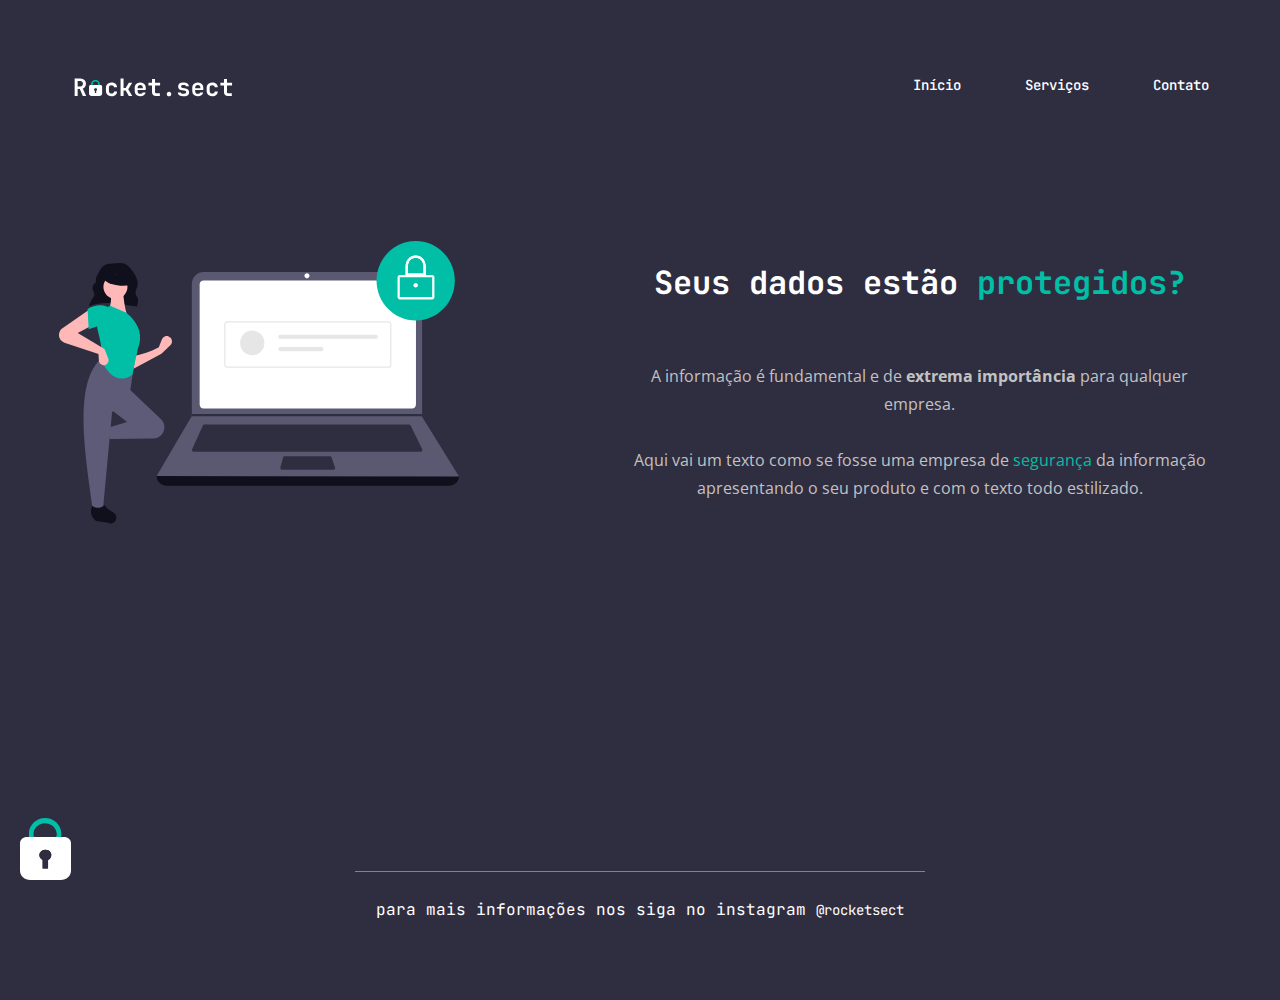
<file: index.html>
<!DOCTYPE html>
<html lang="pt-br">
<head>
    <link rel="preconnect" href="https://fonts.googleapis.com">
    <link rel="preconnect" href="https://fonts.gstatic.com" crossorigin>

    <meta charset="UTF-8">
    <meta name="viewport" content="width=device-width, initial-scale=1.0">

    <link href="https://fonts.googleapis.com/css2?family=JetBrains+Mono&family=Open+Sans&display=swap" rel="stylesheet">

    <link rel="stylesheet" href="css/style.css">
    <title>Projeto 02 - Desafio01 </title>
</head>
<body>
    <div class="page">
    
    <header id="cabecalho">
        <img src="assets/logo.svg" alt="">
        <nav>
            <ul>
                <li><a href="#">Início</a></li>
                <li><a href="#">Serviços</a></li>
                <li><a href="#">Contato</a></li>
            </ul>
        </nav>
    </header>

    <main class="container">
        <img src="assets/img-main.svg" alt="" class="teste">  
        <div class="container__content">
            <h1>Seus dados estão <span>protegidos?</span></h1>
            <p>
                A informação é fundamental e de <strong>extrema importância</strong> para qualquer <br> empresa.
                <br>
                <br>
                Aqui vai um texto como se fosse uma empresa de <span>segurança</span> da informação apresentando o seu produto e com o texto todo estilizado.
            </p>
        </div>

        </main>
</div>

<footer id="rodape">
    <p>para mais informações nos siga no instagram <a href="">@rocketsect</a></p>
</footer>

    <img src="assets/padlock.svg" alt="" class="padlock">
</body>
</html>
</file>
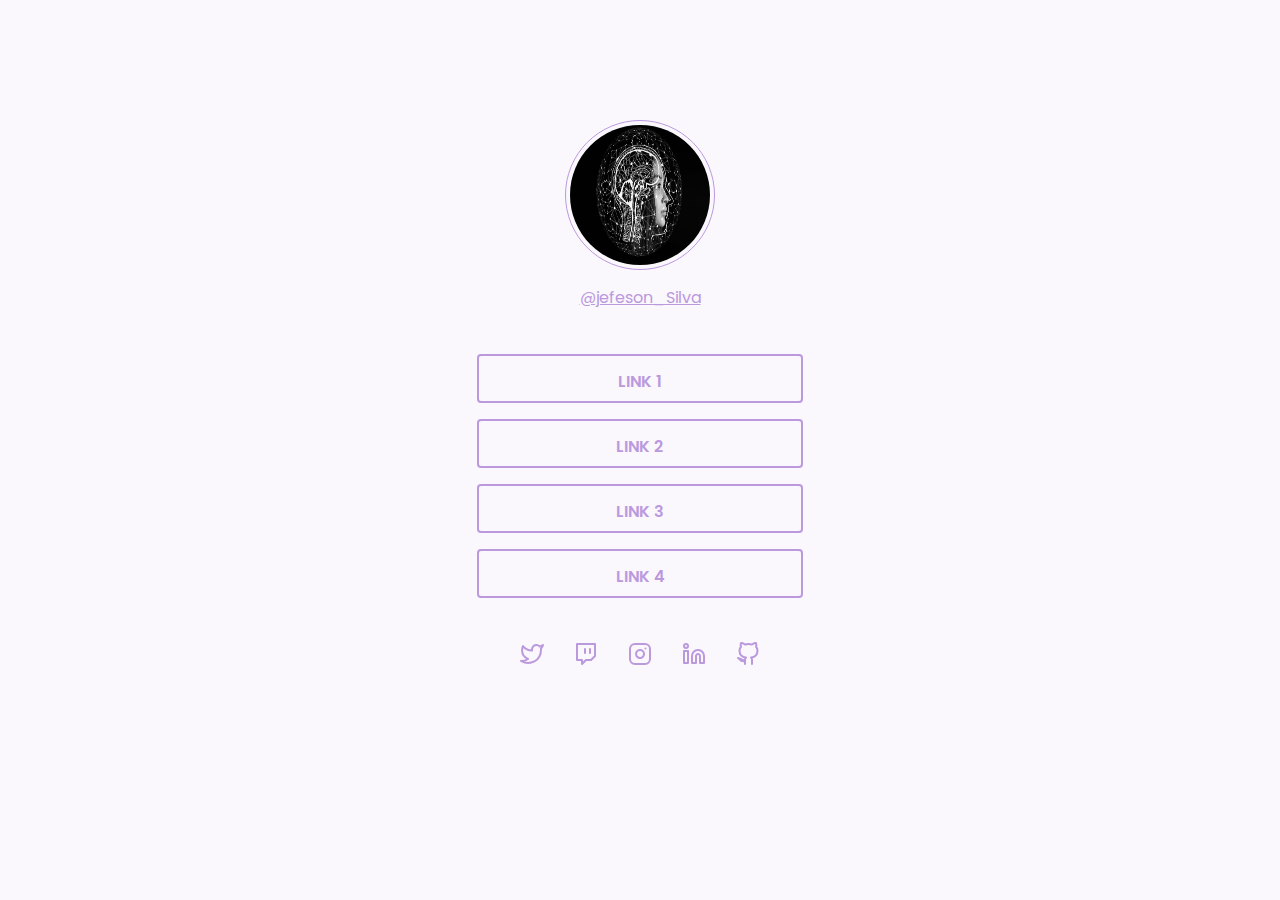
<file: assets/Desafio Social Tree/index.html>
<!DOCTYPE html>
<html lang="pt-br">
<head>
    <meta charset="UTF-8">
    <meta name="viewport" content="width=device-width, initial-scale=1.0">
    <link rel="stylesheet" href="./css/style.css">
    <link href="https://fonts.googleapis.com/css2?family=Poppins:wght@300&display=swap" rel="stylesheet">
    <title>Social Tree</title>
</head>
<body>
    <div class="principal">
        <main>
                            <!--PERFIL-->
                <div class="profile">
                    <img src="./assets/ia.jpg" alt="" class="profile__photo">
                    <a href="" class="profile-social__link">@jefeson_Silva</a>
                </div>
                                    <!--LINKS 1234-->
            <div class="links">
                <ul class="lista__menu">
                    <li class="lista-menu__link">
                        <a href="" class="link__ancora">LINK 1</a>
                    </li>
                    <li class="lista-menu__link">
                        <a href="" class="link__ancora">LINK 2</a>
                    </li>
                    <li class="lista-menu__link">
                        <a href="" class="link__ancora">LINK 3</a>
                    </li>
                    <li class="lista-menu__link">
                        <a href="" class="link__ancora">LINK 4</a>
                    </li>
                </ul>
            </div>
        </main>
                                   <!--REDES SOCIAIS-->
        <footer class="social__links">
            <img src="./assets/twitter.svg" alt="" class="icon__twitter">
            <img src="./assets/twitch.svg" alt="" class="icon__twitch">
            <img src="./assets/instagram.svg" alt="" class="icon__instagram">
            <img src="./assets/linkedin.svg" alt="" class="icon__linkedin">
            <img src="./assets/github.svg" alt="" class="icon__github">
        </footer>
    </div>      
</body>
</html>
</file>
<file: css/style.css>
*{
    margin: 0;
    padding: 0;
    box-sizing: border-box;
}

:root{
    --background :#2F2E41;    
    --pelate1 :#00BFA6;   
    --pelate2 :#C2C2C2;   
    --pelate3 :#FFF;

    --font-1: 'JetBrains Mono', monospace;
    --font-2: 'Open Sans', sans-serif;

}

body{
    font-family: var(--font-1);
    background: var(--background);
}


.page{
    width: 1280px;
    height: 720px;
    margin: auto;
}

#cabecalho{
    margin: 71px;
    display: flex;
    justify-content: space-between;
    align-items: center;
    gap: px;
}

#cabecalho nav ul{
    display: flex;
    gap: 64px;
}

#cabecalho nav ul li{
    list-style: none;
}

#cabecalho nav ul li a{
    color: var(--pelate3);
    font-size: 14px;
    font-weight: 500;
    line-height: 28px;
    text-decoration: none;
}

.container{
    padding-top: 71px;
    /* margin: 0 40px; */
    display: flex;
    justify-content: space-evenly;
    align-items: center;
    gap: 100px;
}

.container__content{
    display: flex;
    flex-direction: column;
    text-align: center;
    width: 604px;
}

.container__content h1{
    line-height: 40px;
    color: var(--pelate3);
}

.container__content p{
    margin-top: 59px;
    font-family: var(--font-2);
    color: var(--pelate2);
    line-height: 28px;
}

.container__content h1 span, .container__content p span{
    color: var(--pelate1);
}

#rodape{
    margin: 80px 30px;
}

#rodape p{
    color: var(--pelate3);
    width: 570px;
    margin: auto;
    border-top: 1px solid #00BFA6;;
    padding-top: 27px;
    text-align: center;
}

#rodape p a{
    color: var(--pelate3);
    font-size: 14px;
    text-decoration: none;
}


.padlock{
    position: fixed;
    bottom: 20px;
    left: 20px;
}
</file>
<file: assets/Desafio Social Tree/css/style.css>
*{
    margin: 0;
    padding: 0;
    box-sizing: border-box;
}

:root {
    --body-bg-color: #FAF7FD;
    --purple: #BB99DD;
    --main:#A084E8;
}

body{
    font-family: 'Poppins', sans-serif;
    background-color: var(--body-bg-color);
    background-repeat: no-repeat;
}

/* PERFIL */
.profile{
    padding-top: 120px;
    display: flex;
    flex-direction: column;
    justify-content: center;
    align-items: center;
    gap: 15px;
}

.profile__photo{
    padding: 4px;
    border: 1px solid var(--purple);
    border-radius: 50%;
    width: 150px;
    height: 150px;
}

.profile-social__link{
    font-size: 16px;
    color: var(--purple);
}

/* LINKS */

.links{
    margin: 44px;
}

.lista__menu{
    display: flex;
    justify-content: center;
    flex-direction: column;
    gap: 16px;
    align-items: center;
}

.lista-menu__link{
    display: inline-flex;
    list-style: none;
    height: 49px;
    width: 326px;
}

.link__ancora{
    border-radius: 4px;
    padding: 13px;
    height: 49px;
    width: 100%;
    border: 2px solid var(--purple);
    color: var(--purple);
    text-decoration: none;
    text-align: center;
    font-weight: 600;
}

/* SOCIAL LINKS */

.social__links{
    display: flex;
    justify-content: center;
    gap: 30px;
    margin: 0 44px 0 44px;
}
</file>
